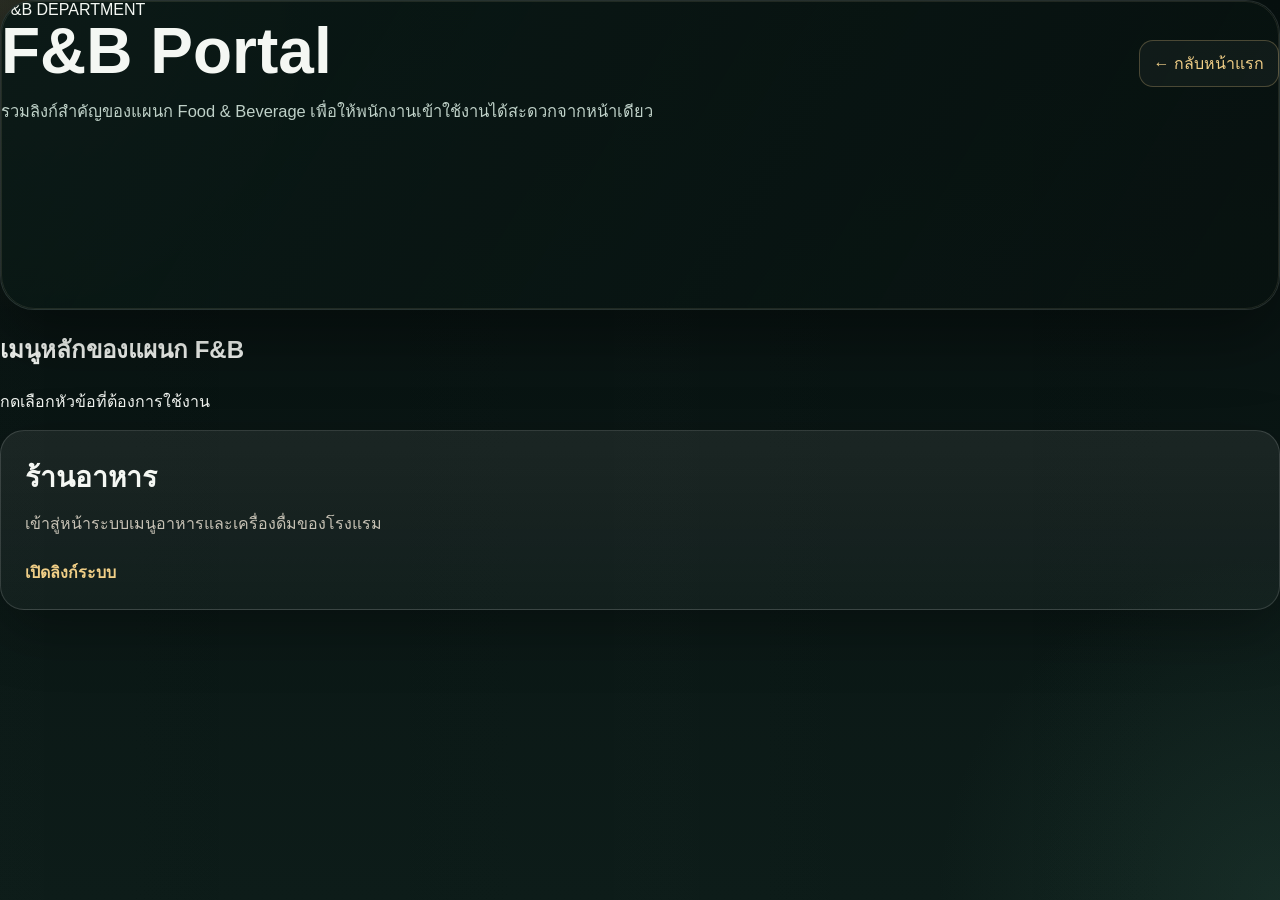
<file: fb/index.html>
<!doctype html>
<html lang="th">
<head>
  <meta charset="utf-8" />
  <meta name="viewport" content="width=device-width, initial-scale=1" />
  <title>F&B Portal | LAYA Resort Hotel</title>
  <meta name="description" content="F&B department portal" />
  <link rel="stylesheet" href="../styles.css" />
  <style>
    .portal-header { display:flex; gap:16px; align-items:center; justify-content:space-between; flex-wrap:wrap; }
    .back-link {
      display:inline-flex; align-items:center; gap:8px; text-decoration:none; color:#f1cf87;
      padding:10px 14px; border-radius:14px; border:1px solid rgba(241,207,135,.25); background:rgba(255,255,255,.04);
    }
    .menu-grid { display:grid; grid-template-columns:repeat(auto-fit,minmax(260px,1fr)); gap:18px; }
    .menu-card {
      text-decoration:none; color:inherit; padding:24px; border-radius:24px; min-height:180px;
      border:1px solid rgba(255,255,255,.14); background:linear-gradient(180deg, rgba(255,255,255,.07), rgba(255,255,255,.03));
      box-shadow:0 20px 60px rgba(0,0,0,.3); display:flex; flex-direction:column; gap:12px;
      transition:transform .18s ease, border-color .18s ease;
    }
    .menu-card:hover { transform:translateY(-4px); border-color:rgba(241,207,135,.45); }
    .menu-card h3 { margin:0; font-size:28px; }
    .menu-card p { margin:0; color:#c7c2b5; line-height:1.6; }
    .menu-link { margin-top:auto; color:#f1cf87; font-weight:700; }
  </style>
</head>
<body>
  <div class="site-shell">
    <header class="hero">
      <div class="portal-header">
        <div>
          <div class="hero-badge">F&amp;B DEPARTMENT</div>
          <h1>F&amp;B Portal</h1>
          <p class="hero-text">รวมลิงก์สำคัญของแผนก Food &amp; Beverage เพื่อให้พนักงานเข้าใช้งานได้สะดวกจากหน้าเดียว</p>
        </div>
        <a class="back-link" href="../index.html">← กลับหน้าแรก</a>
      </div>
    </header>

    <main>
      <section class="section-block">
        <div class="section-head">
          <h2>เมนูหลักของแผนก F&amp;B</h2>
          <p>กดเลือกหัวข้อที่ต้องการใช้งาน</p>
        </div>

        <div class="menu-grid">
          <a class="menu-card" href="https://laya-resort-hotel.github.io/MENU/" target="_blank" rel="noopener noreferrer">
            <h3>ร้านอาหาร</h3>
            <p>เข้าสู่หน้าระบบเมนูอาหารและเครื่องดื่มของโรงแรม</p>
            <span class="menu-link">เปิดลิงก์ระบบ</span>
          </a>
        </div>
      </section>
    </main>
  </div>
</body>
</html>
</file>
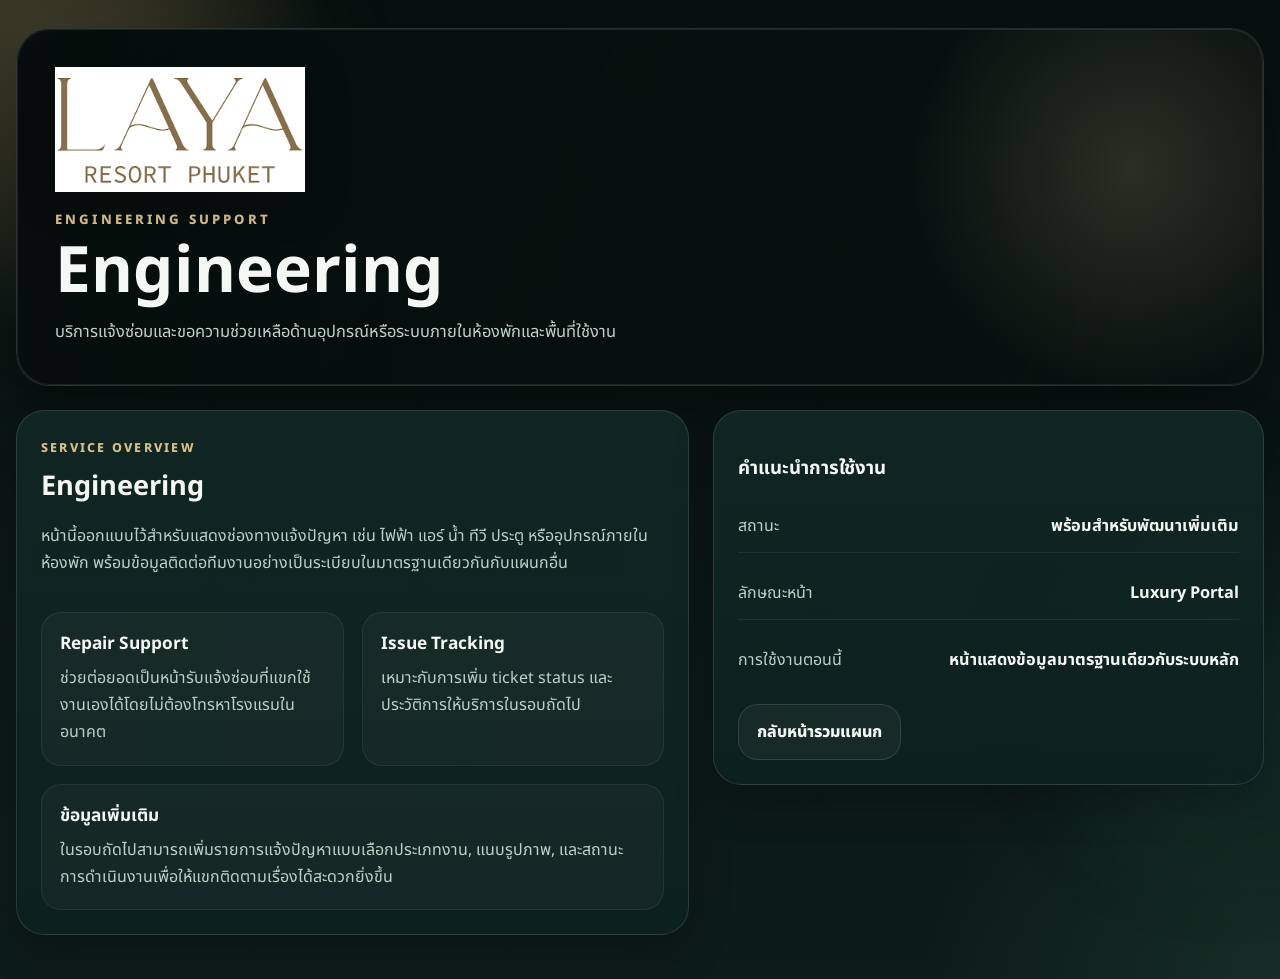
<file: departments/engineering.html>
<!DOCTYPE html>
<html lang="th">
<head>
  <meta charset="UTF-8" />
  <meta name="viewport" content="width=device-width, initial-scale=1.0" />
  <title>LAYA Resort Phuket · Engineering</title>
  <link rel="preconnect" href="https://fonts.googleapis.com">
  <link rel="preconnect" href="https://fonts.gstatic.com" crossorigin>
  <link href="https://fonts.googleapis.com/css2?family=Noto+Sans+Thai:wght@300;400;500;600;700;800&display=swap" rel="stylesheet">
  <link rel="stylesheet" href="../styles.css" />
</head>
<body>
  <div class="bg-orb orb-1"></div>
  <div class="bg-orb orb-2"></div>
  <div class="page-shell">
    <header class="hero compact-hero fade-up">
      <div class="hero-overlay"></div>
      <div class="hero-glow"></div>
      <div class="hero-content hero-grid-compact">
        <div class="brand-block">
          <img src="../assets/laya-logo.png" alt="Laya Resort Phuket" class="brand-logo brand-logo-small" />
          <p class="eyebrow">ENGINEERING SUPPORT</p>
          <h1>Engineering</h1>
          <p class="hero-text">บริการแจ้งซ่อมและขอความช่วยเหลือด้านอุปกรณ์หรือระบบภายในห้องพักและพื้นที่ใช้งาน</p>
        </div>
      </div>
    </header>

    <main class="main-grid fade-up delay-2">
      <section class="card glass-panel section-stack">
        <div class="card-head">
          <span class="section-kicker">SERVICE OVERVIEW</span>
          <h2>Engineering</h2>
          <p>หน้านี้ออกแบบไว้สำหรับแสดงช่องทางแจ้งปัญหา เช่น ไฟฟ้า แอร์ น้ำ ทีวี ประตู หรืออุปกรณ์ภายในห้องพัก พร้อมข้อมูลติดต่อทีมงานอย่างเป็นระเบียบในมาตรฐานเดียวกันกับแผนกอื่น</p>
        </div>
        <div class="grid-two">
          <div class="mini-panel">
            <h4>Repair Support</h4>
            <p>ช่วยต่อยอดเป็นหน้ารับแจ้งซ่อมที่แขกใช้งานเองได้โดยไม่ต้องโทรหาโรงแรมในอนาคต</p>
          </div>
          <div class="mini-panel">
            <h4>Issue Tracking</h4>
            <p>เหมาะกับการเพิ่ม ticket status และประวัติการให้บริการในรอบถัดไป</p>
          </div>
        </div>
        <div class="mini-panel">
          <h4>ข้อมูลเพิ่มเติม</h4>
          <p>ในรอบถัดไปสามารถเพิ่มรายการแจ้งปัญหาแบบเลือกประเภทงาน, แนบรูปภาพ, และสถานะการดำเนินงานเพื่อให้แขกติดตามเรื่องได้สะดวกยิ่งขึ้น</p>
        </div>
      </section>

      <aside class="card glass-panel">
        <h3>คำแนะนำการใช้งาน</h3>
        <div class="summary-list">
          <div class="summary-row"><span>สถานะ</span><strong>พร้อมสำหรับพัฒนาเพิ่มเติม</strong></div>
          <div class="summary-row"><span>ลักษณะหน้า</span><strong>Luxury Portal</strong></div>
          <div class="summary-row"><span>การใช้งานตอนนี้</span><strong>หน้าแสดงข้อมูลมาตรฐานเดียวกับระบบหลัก</strong></div>
        </div>
        <div class="summary-actions">
          <a class="secondary-btn refined-btn" href="../departments/index.html">กลับหน้ารวมแผนก</a>
        </div>
      </aside>
    </main>
  </div>
</body>
</html>
</file>
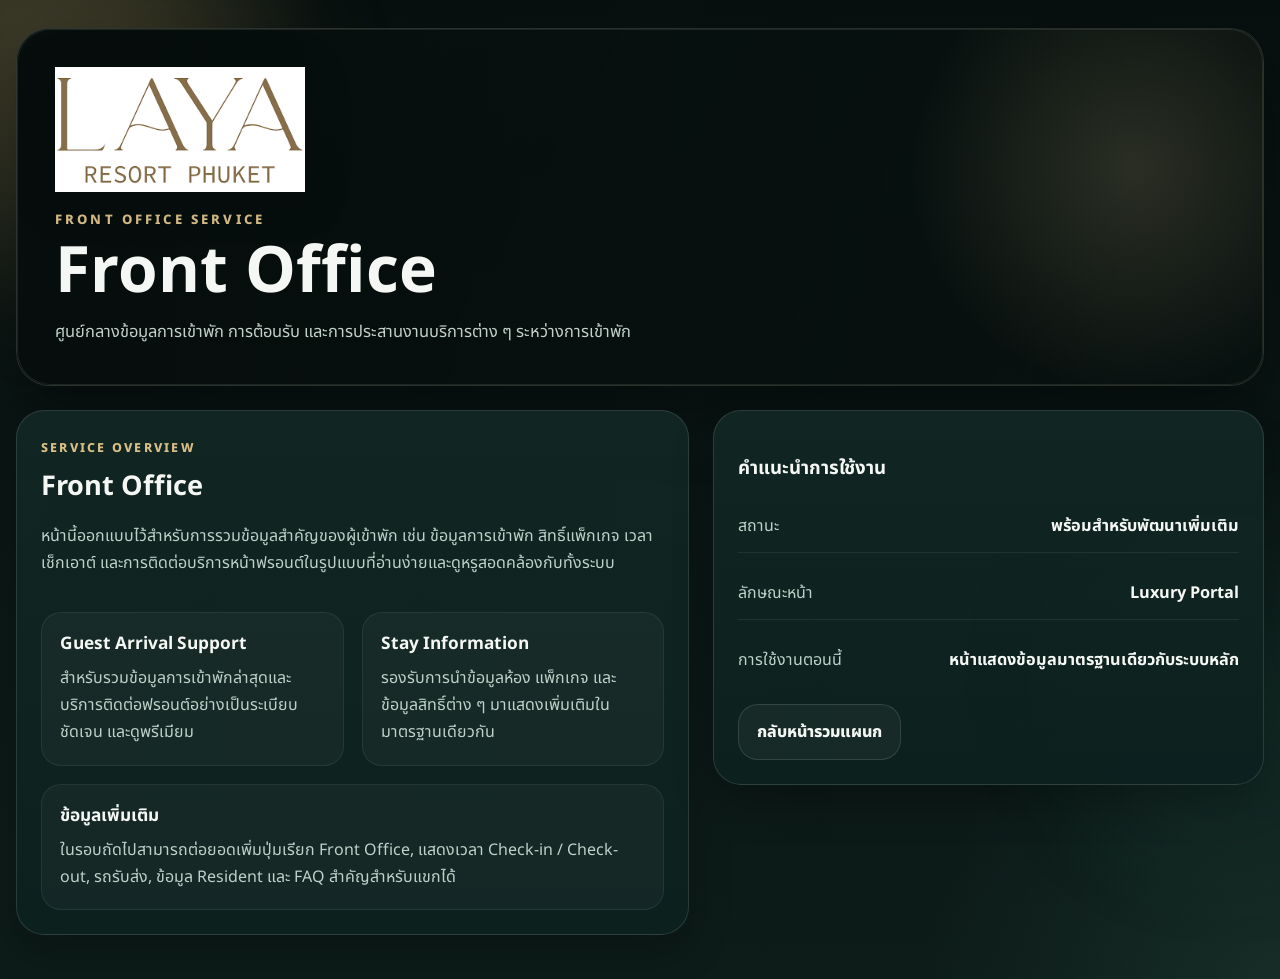
<file: departments/front-office.html>
<!DOCTYPE html>
<html lang="th">
<head>
  <meta charset="UTF-8" />
  <meta name="viewport" content="width=device-width, initial-scale=1.0" />
  <title>LAYA Resort Phuket · Front Office</title>
  <link rel="preconnect" href="https://fonts.googleapis.com">
  <link rel="preconnect" href="https://fonts.gstatic.com" crossorigin>
  <link href="https://fonts.googleapis.com/css2?family=Noto+Sans+Thai:wght@300;400;500;600;700;800&display=swap" rel="stylesheet">
  <link rel="stylesheet" href="../styles.css" />
</head>
<body>
  <div class="bg-orb orb-1"></div>
  <div class="bg-orb orb-2"></div>
  <div class="page-shell">
    <header class="hero compact-hero fade-up">
      <div class="hero-overlay"></div>
      <div class="hero-glow"></div>
      <div class="hero-content hero-grid-compact">
        <div class="brand-block">
          <img src="../assets/laya-logo.png" alt="Laya Resort Phuket" class="brand-logo brand-logo-small" />
          <p class="eyebrow">FRONT OFFICE SERVICE</p>
          <h1>Front Office</h1>
          <p class="hero-text">ศูนย์กลางข้อมูลการเข้าพัก การต้อนรับ และการประสานงานบริการต่าง ๆ ระหว่างการเข้าพัก</p>
        </div>
      </div>
    </header>

    <main class="main-grid fade-up delay-2">
      <section class="card glass-panel section-stack">
        <div class="card-head">
          <span class="section-kicker">SERVICE OVERVIEW</span>
          <h2>Front Office</h2>
          <p>หน้านี้ออกแบบไว้สำหรับการรวมข้อมูลสำคัญของผู้เข้าพัก เช่น ข้อมูลการเข้าพัก สิทธิ์แพ็กเกจ เวลาเช็กเอาต์ และการติดต่อบริการหน้าฟรอนต์ในรูปแบบที่อ่านง่ายและดูหรูสอดคล้องกับทั้งระบบ</p>
        </div>
        <div class="grid-two">
          <div class="mini-panel">
            <h4>Guest Arrival Support</h4>
            <p>สำหรับรวมข้อมูลการเข้าพักล่าสุดและบริการติดต่อฟรอนต์อย่างเป็นระเบียบ ชัดเจน และดูพรีเมียม</p>
          </div>
          <div class="mini-panel">
            <h4>Stay Information</h4>
            <p>รองรับการนำข้อมูลห้อง แพ็กเกจ และข้อมูลสิทธิ์ต่าง ๆ มาแสดงเพิ่มเติมในมาตรฐานเดียวกัน</p>
          </div>
        </div>
        <div class="mini-panel">
          <h4>ข้อมูลเพิ่มเติม</h4>
          <p>ในรอบถัดไปสามารถต่อยอดเพิ่มปุ่มเรียก Front Office, แสดงเวลา Check-in / Check-out, รถรับส่ง, ข้อมูล Resident และ FAQ สำคัญสำหรับแขกได้</p>
        </div>
      </section>

      <aside class="card glass-panel">
        <h3>คำแนะนำการใช้งาน</h3>
        <div class="summary-list">
          <div class="summary-row"><span>สถานะ</span><strong>พร้อมสำหรับพัฒนาเพิ่มเติม</strong></div>
          <div class="summary-row"><span>ลักษณะหน้า</span><strong>Luxury Portal</strong></div>
          <div class="summary-row"><span>การใช้งานตอนนี้</span><strong>หน้าแสดงข้อมูลมาตรฐานเดียวกับระบบหลัก</strong></div>
        </div>
        <div class="summary-actions">
          <a class="secondary-btn refined-btn" href="../departments/index.html">กลับหน้ารวมแผนก</a>
        </div>
      </aside>
    </main>
  </div>
</body>
</html>
</file>
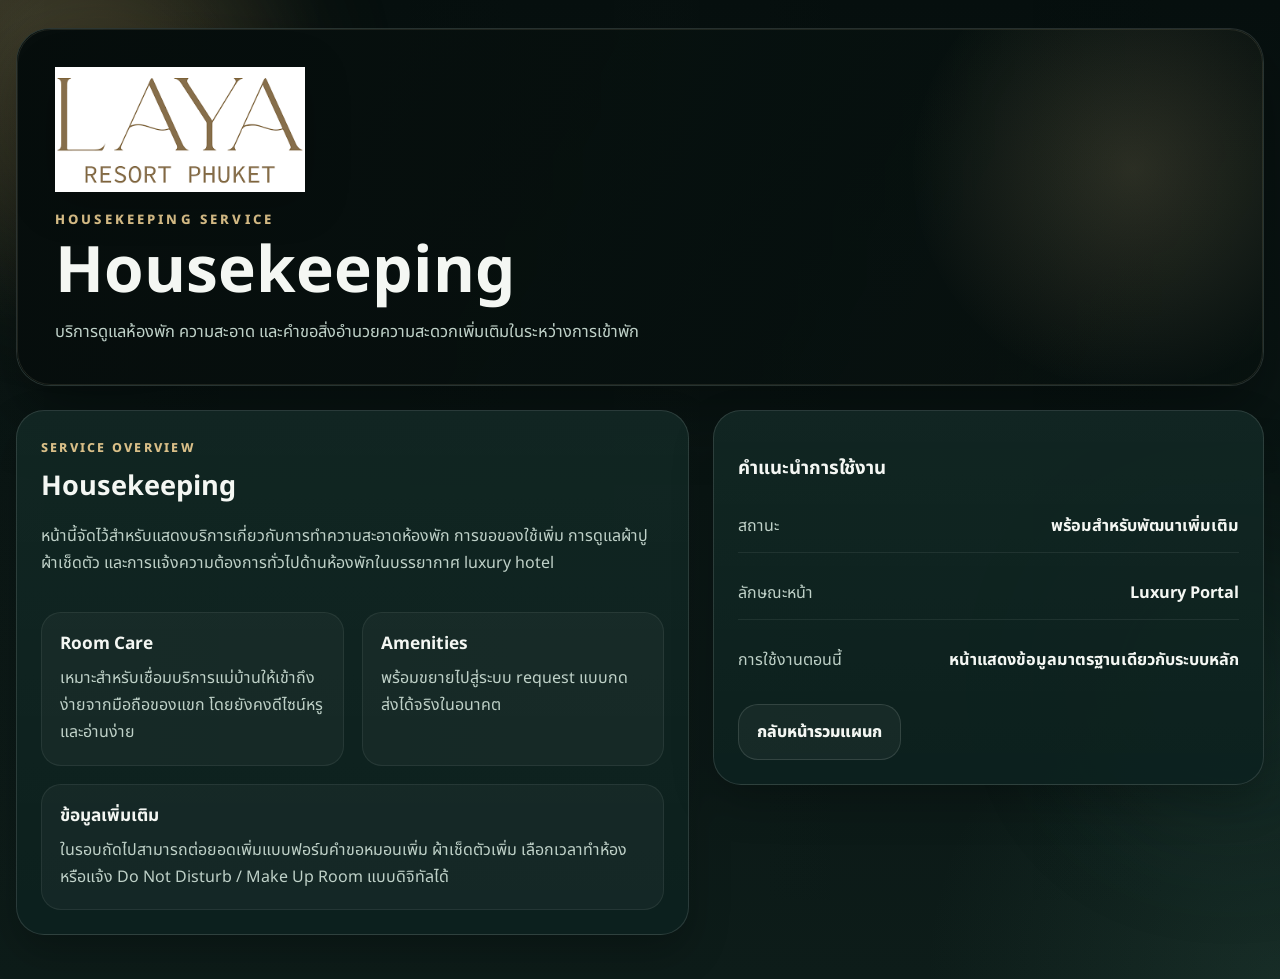
<file: departments/housekeeping.html>
<!DOCTYPE html>
<html lang="th">
<head>
  <meta charset="UTF-8" />
  <meta name="viewport" content="width=device-width, initial-scale=1.0" />
  <title>LAYA Resort Phuket · Housekeeping</title>
  <link rel="preconnect" href="https://fonts.googleapis.com">
  <link rel="preconnect" href="https://fonts.gstatic.com" crossorigin>
  <link href="https://fonts.googleapis.com/css2?family=Noto+Sans+Thai:wght@300;400;500;600;700;800&display=swap" rel="stylesheet">
  <link rel="stylesheet" href="../styles.css" />
</head>
<body>
  <div class="bg-orb orb-1"></div>
  <div class="bg-orb orb-2"></div>
  <div class="page-shell">
    <header class="hero compact-hero fade-up">
      <div class="hero-overlay"></div>
      <div class="hero-glow"></div>
      <div class="hero-content hero-grid-compact">
        <div class="brand-block">
          <img src="../assets/laya-logo.png" alt="Laya Resort Phuket" class="brand-logo brand-logo-small" />
          <p class="eyebrow">HOUSEKEEPING SERVICE</p>
          <h1>Housekeeping</h1>
          <p class="hero-text">บริการดูแลห้องพัก ความสะอาด และคำขอสิ่งอำนวยความสะดวกเพิ่มเติมในระหว่างการเข้าพัก</p>
        </div>
      </div>
    </header>

    <main class="main-grid fade-up delay-2">
      <section class="card glass-panel section-stack">
        <div class="card-head">
          <span class="section-kicker">SERVICE OVERVIEW</span>
          <h2>Housekeeping</h2>
          <p>หน้านี้จัดไว้สำหรับแสดงบริการเกี่ยวกับการทำความสะอาดห้องพัก การขอของใช้เพิ่ม การดูแลผ้าปู ผ้าเช็ดตัว และการแจ้งความต้องการทั่วไปด้านห้องพักในบรรยากาศ luxury hotel</p>
        </div>
        <div class="grid-two">
          <div class="mini-panel">
            <h4>Room Care</h4>
            <p>เหมาะสำหรับเชื่อมบริการแม่บ้านให้เข้าถึงง่ายจากมือถือของแขก โดยยังคงดีไซน์หรูและอ่านง่าย</p>
          </div>
          <div class="mini-panel">
            <h4>Amenities</h4>
            <p>พร้อมขยายไปสู่ระบบ request แบบกดส่งได้จริงในอนาคต</p>
          </div>
        </div>
        <div class="mini-panel">
          <h4>ข้อมูลเพิ่มเติม</h4>
          <p>ในรอบถัดไปสามารถต่อยอดเพิ่มแบบฟอร์มคำขอหมอนเพิ่ม ผ้าเช็ดตัวเพิ่ม เลือกเวลาทำห้อง หรือแจ้ง Do Not Disturb / Make Up Room แบบดิจิทัลได้</p>
        </div>
      </section>

      <aside class="card glass-panel">
        <h3>คำแนะนำการใช้งาน</h3>
        <div class="summary-list">
          <div class="summary-row"><span>สถานะ</span><strong>พร้อมสำหรับพัฒนาเพิ่มเติม</strong></div>
          <div class="summary-row"><span>ลักษณะหน้า</span><strong>Luxury Portal</strong></div>
          <div class="summary-row"><span>การใช้งานตอนนี้</span><strong>หน้าแสดงข้อมูลมาตรฐานเดียวกับระบบหลัก</strong></div>
        </div>
        <div class="summary-actions">
          <a class="secondary-btn refined-btn" href="../departments/index.html">กลับหน้ารวมแผนก</a>
        </div>
      </aside>
    </main>
  </div>
</body>
</html>
</file>
<file: styles.css>
:root {
  --bg: #07100f;
  --bg-2: #0d1c19;
  --bg-3: #102421;
  --panel: rgba(6, 24, 22, 0.78);
  --panel-strong: rgba(7, 29, 26, 0.9);
  --panel-soft: rgba(255,255,255,0.05);
  --gold: #d9bf88;
  --gold-2: #b88b4a;
  --gold-3: #f3dfb4;
  --text: #f4f7f3;
  --muted: #bfd1c8;
  --line: rgba(255,255,255,0.12);
  --line-soft: rgba(255,255,255,0.07);
  --success: #7cd4a6;
  --error: #ff8a8a;
  --warning: #ffd58f;
  --shadow: 0 28px 64px rgba(0,0,0,0.35);
}
*{box-sizing:border-box}
html,body{margin:0;padding:0}
body{
  font-family:'Noto Sans Thai',sans-serif;
  color:var(--text);
  min-height:100vh;
  background:
    radial-gradient(circle at top left, rgba(217,191,136,0.16), transparent 20%),
    radial-gradient(circle at bottom right, rgba(69,121,101,0.18), transparent 22%),
    linear-gradient(180deg, var(--bg) 0%, var(--bg-2) 100%);
  overflow-x:hidden;
}
body::before{
  content:'';
  position:fixed; inset:0;
  background:linear-gradient(90deg, rgba(255,255,255,0.02) 0%, transparent 24%, rgba(255,255,255,0.02) 52%, transparent 70%, rgba(255,255,255,0.015) 100%);
  opacity:.35; pointer-events:none;
}
.page-shell{width:min(1280px,calc(100% - 32px));margin:0 auto;padding:28px 0 44px;position:relative;z-index:1}
.bg-orb{position:fixed;border-radius:999px;filter:blur(80px);opacity:.18;pointer-events:none;z-index:0}
.orb-1{width:320px;height:320px;background:#d5a95a;top:-60px;left:-60px}
.orb-2{width:260px;height:260px;background:#2d6d5f;right:-80px;bottom:10%}
.hero{position:relative;overflow:hidden;border:1px solid var(--line);border-radius:34px;min-height:310px;background:linear-gradient(120deg, rgba(10,25,22,0.94), rgba(8,18,16,0.72)),url('https://images.unsplash.com/photo-1506744038136-46273834b3fb?auto=format&fit=crop&w=1600&q=80') center/cover;box-shadow:var(--shadow)}
.hero::after{content:'';position:absolute;inset:0;border:1px solid rgba(243,223,180,.10);border-radius:inherit;pointer-events:none}
.hero.compact-hero{min-height:260px}
.hero-overlay{position:absolute;inset:0;background:linear-gradient(90deg, rgba(6,13,12,0.94) 0%, rgba(6,13,12,0.58) 54%, rgba(6,13,12,0.26) 100%)}
.hero-glow{position:absolute;width:440px;height:440px;border-radius:999px;background:radial-gradient(circle, rgba(217,191,136,.17) 0%, rgba(217,191,136,0) 72%);top:-80px;right:-90px;pointer-events:none}
.hero-content{position:relative;z-index:1;padding:38px}
.hero-grid{display:grid;grid-template-columns:minmax(0,1.15fr) minmax(360px,430px);gap:24px;align-items:stretch}
.hero-grid-compact{grid-template-columns:1fr}
.brand-logo{width:clamp(170px,28vw,320px);display:block;max-width:100%;margin-bottom:18px;filter:drop-shadow(0 8px 22px rgba(0,0,0,.22))}
.brand-logo-small{width:clamp(150px,22vw,250px)}
.eyebrow{margin:0 0 10px;color:var(--gold);letter-spacing:.24em;font-size:.82rem;font-weight:800}
.hero h1{margin:0 0 12px;font-size:clamp(2.2rem,5vw,4rem);line-height:1.03}
.hero-text{margin:0;color:var(--muted);font-size:1.03rem;line-height:1.76}
.hero-points{display:grid;grid-template-columns:repeat(3,minmax(0,1fr));gap:14px;margin-top:26px}
.hero-point{padding:16px 18px;border-radius:18px;background:rgba(255,255,255,.05);border:1px solid var(--line-soft);backdrop-filter:blur(8px)}
.hero-point-title{display:block;color:var(--gold-3);font-size:.86rem;font-weight:800;margin-bottom:6px}
.hero-point-text{display:block;color:var(--muted);font-size:.92rem;line-height:1.55}
.hero-card-frame{display:flex;align-items:center}
.card{border:1px solid var(--line);background:var(--panel);border-radius:28px;padding:24px;box-shadow:0 18px 42px rgba(0,0,0,.24);backdrop-filter:blur(12px)}
.glass-panel{background:linear-gradient(180deg, rgba(255,255,255,.045), rgba(255,255,255,.02)), var(--panel-strong)}
.login-card{width:100%;border-color:rgba(243,223,180,.16)}
.main-grid,.departments-layout{display:grid;grid-template-columns:1.1fr .9fr;gap:24px;margin-top:24px;align-items:start}
.polished-layout{grid-template-columns:1.15fr .85fr}
.full-width{grid-column:span 1}
.section-kicker{display:inline-block;margin-bottom:8px;color:var(--gold);font-weight:800;letter-spacing:.18em;font-size:.78rem}
.card-head h2{margin:0 0 8px;font-size:1.7rem}
.card-head p,.note-box p,.tile-link,.department-tile p,.info-desc{color:var(--muted);line-height:1.72}
.guest-form{display:grid;gap:16px;margin-top:18px}
.field{display:grid;gap:8px}
.field span{font-weight:700}
.field-hint{color:var(--muted);font-size:.9rem}
input[type="text"]{width:100%;border:1px solid rgba(255,255,255,.12);border-radius:18px;background:rgba(255,255,255,.055);color:var(--text);padding:16px 18px;font-size:1.06rem;outline:none}
input[type="text"]:focus{border-color:rgba(243,223,180,.72);box-shadow:0 0 0 4px rgba(243,223,180,.12)}
.consent-row{align-items:start;display:grid;grid-template-columns:20px 1fr;gap:12px}
.consent-row span{font-weight:400;color:var(--muted)}
.primary-btn,.secondary-btn,.as-link,.ghost-btn{border:0;border-radius:18px;padding:15px 18px;font-size:1rem;font-weight:800;cursor:pointer;transition:transform .18s ease, opacity .18s ease, box-shadow .18s ease, border-color .18s ease, background .18s ease;text-decoration:none;display:inline-flex;align-items:center;justify-content:center;gap:10px}
.primary-btn:hover,.secondary-btn:hover,.as-link:hover,.ghost-btn:hover{transform:translateY(-1px)}
.primary-btn:disabled{opacity:.7;cursor:wait;transform:none}
.primary-btn{background:linear-gradient(135deg,#f2ddb0,#d4b070);color:#17211d;box-shadow:0 14px 28px rgba(212,176,112,.25)}
.secondary-btn,.as-link,.ghost-btn{background:rgba(255,255,255,.045);border:1px solid rgba(255,255,255,.12);color:var(--text)}
.refined-btn{border-radius:20px}
.mini-actions{display:grid;gap:12px;margin-top:18px}
.one-action{grid-template-columns:1fr}
.status-box{margin-top:18px;padding:16px 18px;border-radius:18px;border:1px solid rgba(255,255,255,.1);font-size:.96rem;line-height:1.65}
.status-box.success{background:rgba(124,212,166,.12);border-color:rgba(124,212,166,.28);color:#d8f7e5}
.status-box.error{background:rgba(255,138,138,.09);border-color:rgba(255,138,138,.25);color:#ffd9d9}
.hidden{display:none!important}
.info-list,.summary-list{display:grid;gap:14px}
.info-item{padding:16px 18px;border-radius:20px;background:rgba(255,255,255,.04);border:1px solid var(--line-soft)}
.info-title{display:block;font-weight:800;color:var(--gold-3);margin-bottom:5px}
.info-desc code{background:rgba(255,255,255,.05);padding:2px 8px;border-radius:999px;font-size:.88rem}
.service-note{min-height:100%}
.service-tags{display:flex;flex-wrap:wrap;gap:10px;margin-top:18px}
.service-tag{padding:8px 12px;border-radius:999px;background:rgba(255,255,255,.05);border:1px solid var(--line-soft);color:var(--gold-3);font-size:.9rem;font-weight:700}
.qr-section{display:grid;gap:16px}
.qr-card{display:grid;grid-template-columns:132px 1fr;gap:18px;align-items:center;padding:18px;border-radius:24px;background:linear-gradient(180deg, rgba(255,255,255,.055), rgba(255,255,255,.02));border:1px solid rgba(243,223,180,.18)}
.qr-box{width:132px;height:132px;border-radius:20px;background:#fff;display:flex;align-items:center;justify-content:center;padding:10px;box-shadow:0 18px 32px rgba(0,0,0,.18)}
.qr-meta h3{margin:0 0 8px;font-size:1.18rem}
.qr-code-text{display:inline-flex;padding:7px 11px;border-radius:999px;background:rgba(255,255,255,.06);border:1px solid var(--line-soft);font-family:ui-monospace,SFMono-Regular,Menlo,monospace;font-size:.9rem;margin-top:8px;color:var(--gold-3)}
.welcome-card{position:relative;overflow:hidden;padding:22px;border-radius:26px;border:1px solid rgba(243,223,180,.14);background:linear-gradient(140deg, rgba(255,255,255,.055), rgba(255,255,255,.02))}
.welcome-card::after{content:'';position:absolute;inset:auto -10% -45% auto;width:220px;height:220px;border-radius:999px;background:radial-gradient(circle, rgba(243,223,180,.11) 0%, transparent 72%)}
.welcome-label{display:inline-flex;padding:8px 12px;border-radius:999px;background:rgba(255,255,255,.05);border:1px solid var(--line-soft);color:var(--gold-3);font-size:.85rem;font-weight:800;letter-spacing:.08em;text-transform:uppercase}
.welcome-card h3{margin:14px 0 8px;font-size:1.45rem}
.welcome-card p{margin:0;color:var(--muted);line-height:1.75}
.package-ro{background:linear-gradient(135deg, rgba(108,138,190,.18), rgba(255,255,255,.03));border-color:rgba(140,170,225,.25)}
.package-rb{background:linear-gradient(135deg, rgba(202,154,76,.2), rgba(255,255,255,.03));border-color:rgba(243,223,180,.22)}
.package-hb,.package-bb,.package-fb{background:linear-gradient(135deg, rgba(102,165,138,.20), rgba(255,255,255,.03));border-color:rgba(124,212,166,.22)}
.department-grid{display:grid;grid-template-columns:repeat(2,minmax(0,1fr));gap:18px}
.department-tile{position:relative;min-height:242px;text-align:left;padding:22px;border-radius:24px;border:1px solid var(--line);background:linear-gradient(180deg, rgba(255,255,255,.035), rgba(255,255,255,.018));color:var(--text);display:flex;flex-direction:column;justify-content:space-between;box-shadow:0 16px 32px rgba(0,0,0,.16);cursor:pointer}
.department-tile.active{border-color:rgba(243,223,180,.2)}
.department-tile.active:hover{box-shadow:0 22px 40px rgba(0,0,0,.24);background:linear-gradient(180deg, rgba(255,255,255,.05), rgba(255,255,255,.02))}
.department-tile.soon{opacity:.92;cursor:default}
.department-tile h3{margin:0;font-size:2rem}
.department-tile p{margin:0}
.tile-badge{display:inline-flex;align-self:flex-start;padding:8px 12px;border-radius:999px;background:rgba(243,223,180,.11);border:1px solid rgba(243,223,180,.16);color:var(--gold-3);font-size:.85rem;font-weight:800}
.tile-link{font-weight:800;color:var(--gold-3)}
.featured-tile{background:linear-gradient(160deg, rgba(243,223,180,.12), rgba(255,255,255,.03) 52%, rgba(255,255,255,.015) 100%)}
.summary-list.empty-state{color:var(--muted)}
.summary-row{display:flex;justify-content:space-between;gap:16px;padding:14px 0;border-bottom:1px solid var(--line-soft)}
.summary-row:last-child{border-bottom:0}
.summary-row span{color:var(--muted)}
.summary-row strong{font-size:1.02rem;text-align:right}
.summary-actions{display:flex;flex-wrap:wrap;gap:10px;margin-top:18px}
.package-chip{display:inline-flex;padding:8px 12px;border-radius:999px;background:rgba(255,255,255,.06);border:1px solid var(--line-soft);font-weight:800;color:var(--gold-3)}
.section-stack{display:grid;gap:18px}
.grid-two{display:grid;grid-template-columns:repeat(2,minmax(0,1fr));gap:18px}
.mini-panel{padding:18px;border-radius:20px;background:rgba(255,255,255,.035);border:1px solid var(--line-soft)}
.mini-panel h4{margin:0 0 8px;font-size:1.08rem}
.mini-panel p{margin:0;color:var(--muted);line-height:1.7}
.hero-loading{position:fixed;inset:0;display:flex;align-items:center;justify-content:center;z-index:20;background:rgba(3,11,10,.82);backdrop-filter:blur(8px);opacity:0;pointer-events:none;transition:opacity .2s ease}
.hero-loading.active{opacity:1;pointer-events:auto}
.loader-panel{width:min(92vw,420px);padding:30px 24px;border-radius:28px;border:1px solid rgba(243,223,180,.14);background:linear-gradient(180deg, rgba(255,255,255,.05), rgba(255,255,255,.02)), rgba(7,29,26,.94);text-align:center;box-shadow:var(--shadow)}
.loader-logo{width:160px;max-width:60%;margin:0 auto 14px;display:block;opacity:.92}
.spinner{width:54px;height:54px;border-radius:999px;border:3px solid rgba(255,255,255,.14);border-top-color:var(--gold-3);margin:0 auto 18px;animation:spin .9s linear infinite}
.loader-panel h3{margin:0 0 6px;font-size:1.28rem}
.loader-panel p{margin:0;color:var(--muted)}
.fade-up{animation:fadeUp .7s ease both}
.delay-1{animation-delay:.08s}
.delay-2{animation-delay:.16s}
.delay-3{animation-delay:.24s}
.delay-4{animation-delay:.32s}
@keyframes spin{to{transform:rotate(360deg)}}
@keyframes fadeUp{from{opacity:0;transform:translateY(18px)}to{opacity:1;transform:translateY(0)}}
@media (max-width: 980px){
  .hero-grid,.main-grid,.departments-layout,.polished-layout{grid-template-columns:1fr}
  .hero-points,.department-grid,.grid-two{grid-template-columns:1fr}
  .qr-card{grid-template-columns:1fr}
  .qr-box{margin:0 auto}
}
@media (max-width: 640px){
  .page-shell{width:min(100% - 18px, 100%);padding:18px 0 28px}
  .hero-content,.card{padding:20px}
  .hero h1{font-size:2.5rem}
  .department-tile h3{font-size:1.65rem}
  .summary-row{flex-direction:column;gap:6px}
  .summary-row strong{text-align:left}
}
</file>
